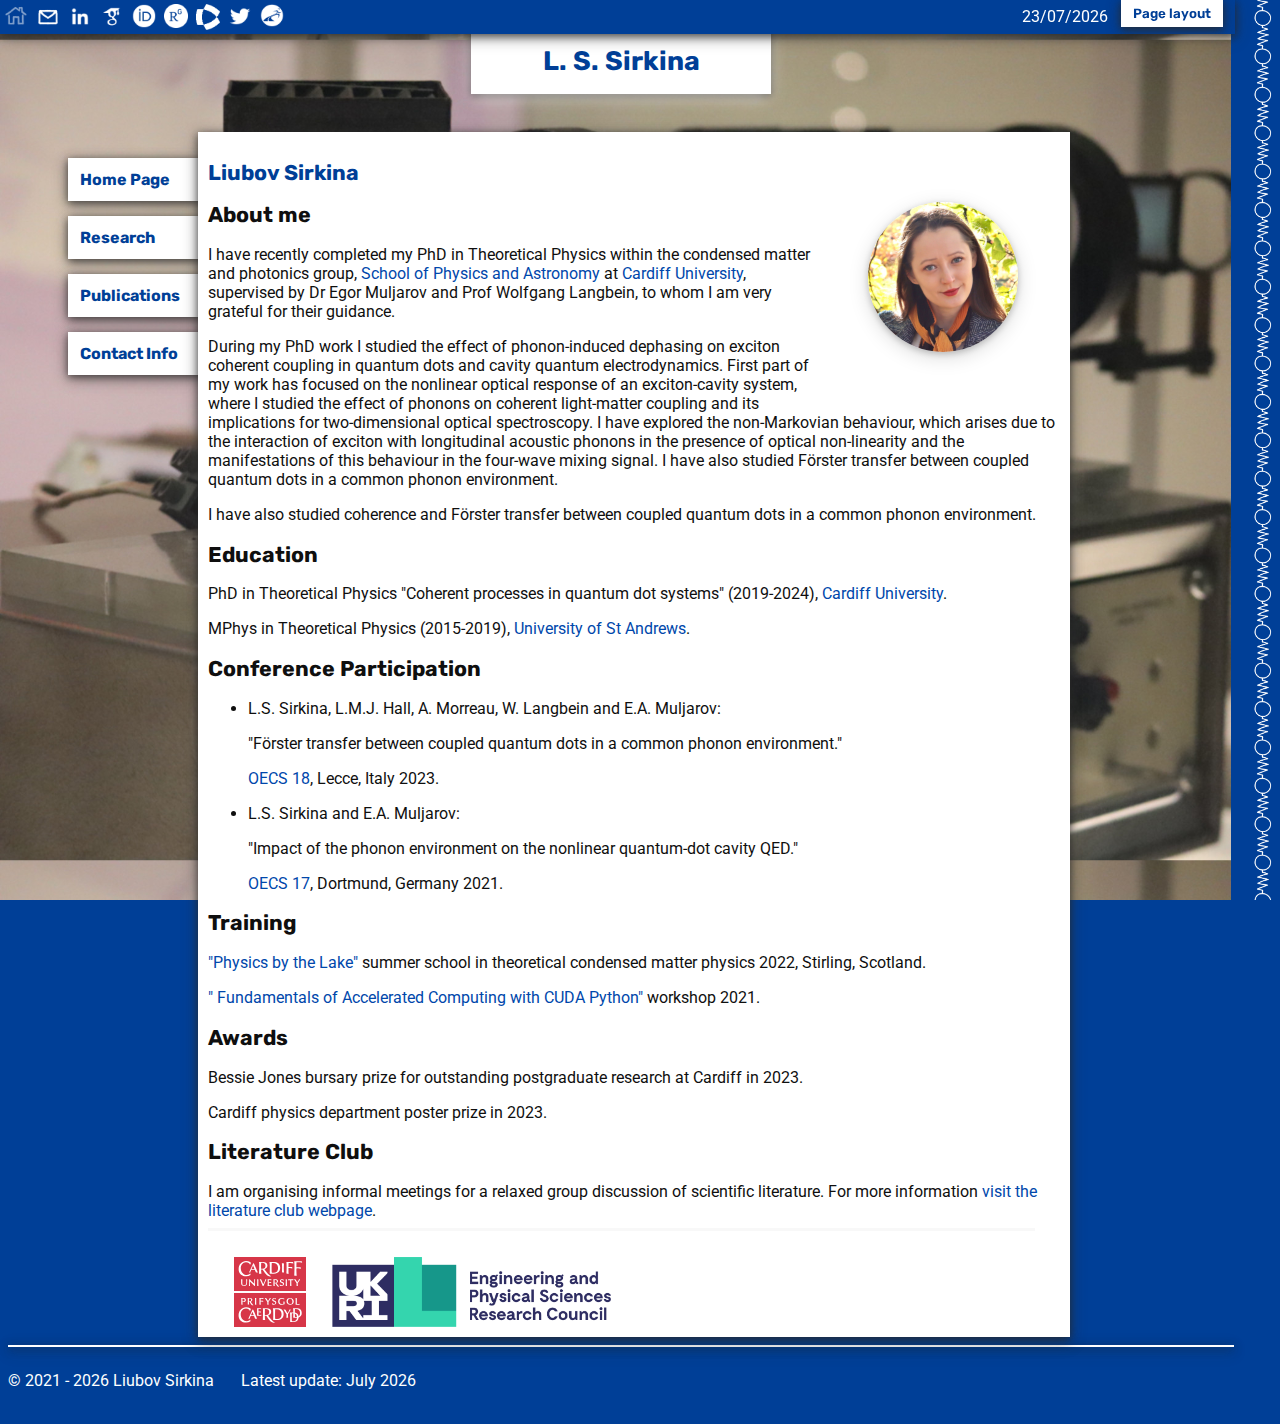
<file: index.html>
<!DOCTYPE html>
<html lang="en">
  <head>
    
    <title>Liubov Sirkina</title>
    <meta charset="UTF-8">
    <meta name="description" content="PhD Student in Theoretical Physics.">
    <meta name="keywords" content="Liubov, Luba, Sirkina">
    <meta name="author" content="Liubov Sirkina">
    <meta name="viewport" content="width=device-width, initial-scale=1.0">

    <link rel="stylesheet" href="https://fonts.googleapis.com/css?family=Roboto">
    <link rel="stylesheet" href="https://fonts.googleapis.com/css?family=Rubik">

    <link rel="stylesheet" href="LS-style.css">

    <link rel="icon" type="image/png" href="images/ic.png">
    
    <link rel="apple-touch-icon" sizes="180x180" href="/apple-touch-icon.png">
    <link rel="icon" type="image/png" sizes="32x32" href="/favicon-32x32.png">
    <link rel="icon" type="image/png" sizes="16x16" href="/favicon-16x16.png">
    <link rel="manifest" href="/site.webmanifest">

  </head>

  <body>

    <div class="icon-bar">
      <a href="https://lssirkina.github.io/" aria-label="home page"> 
          <img src="images/home.png" alt=""  class="icon-pic" title="Back to Homepage"></a> 
      <a id="etwo" href="javascript:location='mailto:'" aria-label="send an email"> 
            <img src="images/mail.png" alt=""  class="icon-pic" title="Send Email"></a>
      <a href="https://linkedin.com/in/luba-sirkina" target="_blank" aria-label="linkedin link">
          <img src="images/in.png" alt=""  class="icon-pic" title="LinkedIn"></a> 

      <a href="https://scholar.google.com/citations?user=qIsFNdMAAAAJ&hl=en&oi=ao" target="_blank"  aria-label="google scholar">
          <img src="images/gsch.png" alt=""  class="icon-pic" title="Google Scholar"></a>
      <a href="https://orcid.org/0009-0002-3215-7179" target="_blank" aria-label="Orcid">
        <img src="images/ID.png" alt=""  class="icon-pic" title="Orcid"></a> 
      <a href="https://www.researchgate.net/profile/Liubov-Sirkina" target="_blank"  aria-label="research gate">
        <img src="images/RG.png" alt=""  class="icon-pic" title="Research Gate"></a> 
      <a href="https://www.webofscience.com/wos/author/record/ITW-1015-2023" target="_blank"  aria-label="web of science">
        <img src="images/WOS.png" alt=""  class="icon-pic" title="Web of Science"></a> 
      <a href="https://twitter.com/LSirkina" target="_blank"  aria-label="twitter">
        <img src="images/twit.png" alt=""  class="icon-pic" title="twitter"></a> 
        
      <a href="https://www.runbritainrankings.com/runners/profile.aspx?athleteid=1177925" target="_blank"  aria-label="runner profile"> 
          <img src="images/RB.png" alt=""  class="icon-pic" title="runner profile"></a> 
      
      <button onclick="switchLayout()" id="bswitch" title="Wide/normal view" aria-label="toggle page layout">Page layout</button>
          <div id="date" style="margin-top: 5pt; margin-left: 10pt; margin-right: 10pt;font-size: 16px;float: right; color:white"> </div>
    </div>

    <hr style="float: left;width:97%;height:2px;border-width:0;color:#FFF8DC;background-color:#0047AB">

    <header>
      <h1>L. S. Sirkina</h1>
    </header>
      
    <div>
      <nav>
        <ul>
          <li id="horizbar"><a class="navb" href="https://lssirkina.github.io/index.html" aria-label="Home Page"><b title="Back to Homepage" >Home Page</b></a></li>
          <li id="horizbar2"><a class="navb" href="research.html" aria-label="Research"><b title="Research">Research</b></a></li>
          <li id="horizbar3"><a class="navb" href="publications.html" aria-label="Publications"><b title="Publications">Publications</b></a></li>
          <li id="horizbar4"><a class="navb" href="contact.html" aria-label="Contact Info"><b title="Contact Information">Contact Info</b></a></li>
        </ul>
      </nav>

      <article role="main" style="height: 120%; overflow: hidden;">
        

        <div>
         <img src="images/IMG_1410-xsm.JPG" alt="profile picture" style="border-radius: 75px; width:150px;float: right;margin: 5%;
         box-shadow: 0 2px 6px 0 rgba(0, 0, 0, 0.2), 0 5px 20px 0 rgba(0, 0, 0, 0.15);">    
        
        <h2 style="color: #003f97;"> Liubov Sirkina
        <!-- 
        <audio controls>
          <source src="images/liubovsirkina.mp3" type="audio/mpeg">
        </audio>
        
        <button onclick="play()" type="button" style="float:inherit; font-size:8pt;"> [click to hear] </button>
        </h2>
        -->
        
        <h2>About me</h2>
        <p>
         I have recently completed my PhD in Theoretical Physics within the condensed matter and photonics group, <a href="https://www.cardiff.ac.uk/physics-astronomy/research/research-groups/condensed-matter-and-photonics" target="_blank" aria-label="link to Cardiff university condensed matter and photonics page">School of Physics and Astronomy</a> 
         at <a href="https://www.cardiff.ac.uk" target="_blank" aria-label="link to Cardiff university website">Cardiff&nbsp;University</a>, supervised by Dr Egor Muljarov and Prof Wolfgang Langbein, to whom I am very grateful for their guidance.
        </p>
        <p>
         During my PhD work I&nbsp;studied the effect of phonon-induced dephasing on exciton coherent coupling in quantum dots and cavity quantum electrodynamics.
         First part of my work has focused on the nonlinear optical response of an exciton-cavity system, where 
         I studied the effect of phonons on coherent light-matter coupling and its implications for two-dimensional optical spectroscopy. 
         I&nbsp;have explored the non-Markovian behaviour, which arises due to the interaction of exciton with longitudinal acoustic phonons in the 
         presence of optical non-linearity and the manifestations of this behaviour in the four-wave mixing signal.
         I have also studied Förster transfer between coupled quantum dots in a common phonon environment.
         
        </p>
        <p>
        I have also studied coherence and Förster transfer between coupled quantum dots in a common phonon environment.
        </p>
        </div>
        <div>
        <h2>Education</h2>
      
      <p>
        PhD in Theoretical Physics "Coherent processes in quantum dot systems" (2019-2024), <a href="https://www.cardiff.ac.uk" target="_blank" aria-label="link to Cardiff University website">Cardiff University</a>.
      </p>
      <p>
        MPhys in Theoretical Physics (2015-2019), <a href="https://www.st-andrews.ac.uk/" target="_blank" aria-label="link to St Andrews website">University of St&nbsp;Andrews</a>.
      </p> 
      </div>
        <div>
        <h2>Conference Participation</h2>

        <ul>
        <li>
        L.S. Sirkina, L.M.J. Hall, A. Morreau, W. Langbein and E.A. Muljarov:
        <p>"Förster transfer between coupled quantum dots in a common phonon environment."</p>
        <!-- 
          <div class="expanding">
              <input id="poster" class="toggle" type="checkbox">
              <label for="poster" class="label-e"> "Förster transfer between coupled quantum dots in a common phonon environment." </label>
              <div class="expanding-text" >
                  <img src="images/poster5.JPG" alt="poster" style="width:75%; box-shadow: 0 2px 6px 0 rgba(0, 0, 0, 0.2), 0 5px 20px 0 rgba(0, 0, 0, 0.15);">
              </div>
          </div>
        -->  
          <p><a href="https://oecs18.nanotec.cnr.it/" target="_blank">OECS 18</a>, Lecce, Italy 2023.
        </p>
        
        </li>
        <li>
        L.S. Sirkina and E.A. Muljarov:
            <p> "Impact of the phonon environment on the nonlinear quantum-dot cavity QED." </p>
          <p><a href="https://www.oecs17.tu-dortmund.de/cms/en/home/" target="_blank">OECS 17</a>, Dortmund, Germany 2021.
        </p>
        </li>
        </ul>

        </div>
        <div>
          <h2>Training</h2>
          <p><a href="https://physicsbythelake.org/" target="_blank">"Physics by the Lake"</a> summer school in theoretical condensed matter physics 2022, Stirling, Scotland.</p>
          <p><a href="https://courses.nvidia.com/certificates/4d534231876c4b2b95458290943db0d3/" target="_blank">"
            Fundamentals of Accelerated Computing with CUDA Python"</a> workshop 2021.</p>
        </div>

         <div>
          <h2>Awards</h2>
          <p>Bessie Jones bursary prize for outstanding postgraduate research at Cardiff in 2023.</p>
          <p>Cardiff physics department poster prize in 2023. </p>
        </div>
        <!--

        -->
        <div>
          <h2>Literature Club</h2>
          I am organising informal meetings for a relaxed group discussion of scientific literature. For more information <a href="literature-club.html">visit the literature club webpage</a>.
        </div>
        
        <hr>
         <div style="padding-top: 37px;">
          <a href="https://www.cardiff.ac.uk" target="_blank" aria-label="link to Cardiff university website">
          <img src="images/cardiff_logo.svg" alt="Cardiff University" style="height:70px; width:auto; float: left;margin-left: 3%;"> </a>           
          <a href="https://www.ukri.org/councils/epsrc/" target="_blank">
          <img src="images/EPSRC+logo.png" alt="EPSRC" style="height:70px; width:auto; float: left;margin-left: 3%;"></a>
          </div>

        <!-- 
        <div style="position:fixed">
          <audio controls id="nameaudio">
            <source src="images/liubovsirkina.mp3" type="audio/mpeg">
          </audio>
        </div>
      -->

      </article> 

      <nav> 
      </nav>   
         
    </div>

    <hr style="float: left;width:97%;height:2px;border-width:0;color:#FFF8DC;background-color:white; 
    box-shadow: 0 4px 15px 0 rgba(53, 53, 53, 0.466), 0 2px 8px 0 rgba(31, 31, 31, 0.733);">



    <footer>

      <p style="font-size: 16px;float: left;color:white" id="copyright"> </p>

      <button onclick="toTop()" id="back-top" title="Back to top" aria-label="back to the top">Back to Top</button>

      <p id="insert" style="margin-left: 20pt; margin-right: 5pt;font-size: 16px;float: left;color:white"> </p>

      <p id="sval" style="font-size: 16px;color:white"></p>
      <hr style="float: left;height:10px;border-width:0; background-color: #003f9700; opacity: 100%; margin-bottom: 0pt;">

    </footer>

    <script src="LS-script.js"></script>
    <script>
      var Name= document.getElementById("nameaudio");
      function play() {
      Name.play();
      }
    </script>
    
  </body>


</html>
</file>
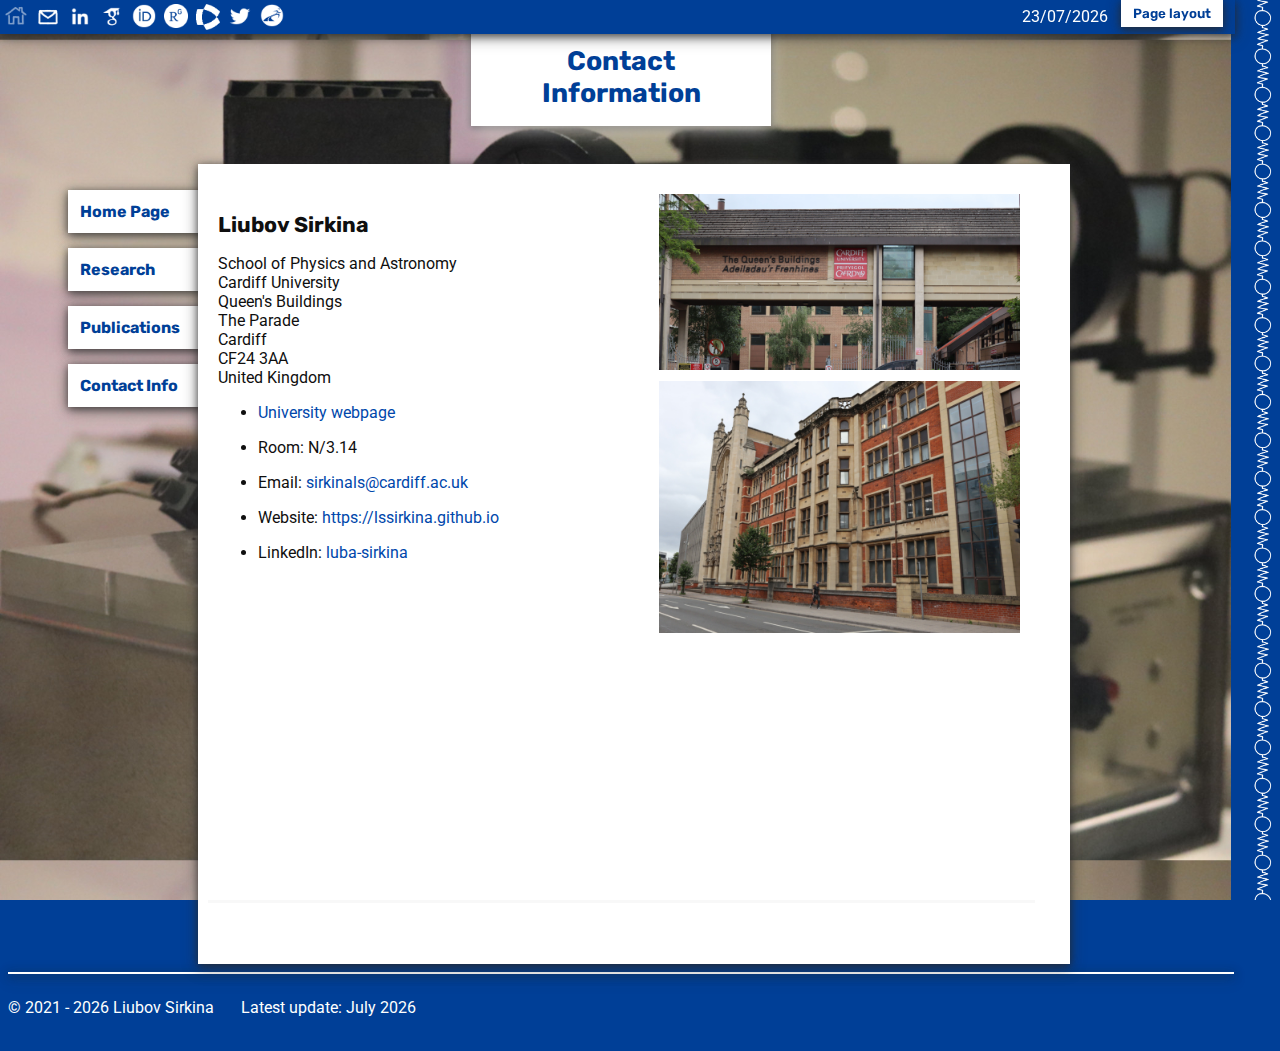
<file: contact.html>
<!DOCTYPE html>
<html lang="en">
  <head>
    
    <title>Contact Information</title>
    <meta charset="UTF-8">
    <meta name="description" content="PhD Student in Theoretical Physics.">
    <meta name="keywords" content="Liubov, Luba, Sirkina, Theory, Theoretical, Physics, 
      FWM, nonlinear response, quantum dot, QD, microcavity, QED, phonon">
    <meta name="author" content="Liubov Sirkina">
    <meta name="viewport" content="width=device-width, initial-scale=1.0">


    <link rel="stylesheet" href="https://fonts.googleapis.com/css?family=Roboto">
    <link rel="stylesheet" href="https://fonts.googleapis.com/css?family=Rubik">

    <link rel="stylesheet" href="LS-style.css">

    <link rel="icon" type="image/png" href="images/ic.png">
    
    <link rel="apple-touch-icon" sizes="180x180" href="/apple-touch-icon.png">
    <link rel="icon" type="image/png" sizes="32x32" href="/favicon-32x32.png">
    <link rel="icon" type="image/png" sizes="16x16" href="/favicon-16x16.png">
    <link rel="manifest" href="/site.webmanifest">

  </head>
  
  
  <body>

    <div class="icon-bar">
      <a href="https://lssirkina.github.io/" aria-label="home page"> 
          <img src="images/home.png" alt=""  class="icon-pic" title="Back to Homepage"></a> 
      <a id="etwo" href="javascript:location='mailto:'" aria-label="send an email"> 
            <img src="images/mail.png" alt=""  class="icon-pic" title="Send Email"></a>
      <a href="https://linkedin.com/in/luba-sirkina" target="_blank" aria-label="linkedin link">
          <img src="images/in.png" alt=""  class="icon-pic" title="LinkedIn"></a> 

      <a href="https://scholar.google.com/citations?user=qIsFNdMAAAAJ&hl=en&oi=ao" target="_blank"  aria-label="google scholar">
          <img src="images/gsch.png" alt=""  class="icon-pic" title="Google Scholar"></a>
      <a href="https://orcid.org/0009-0002-3215-7179" target="_blank" aria-label="Orcid">
        <img src="images/ID.png" alt=""  class="icon-pic" title="Orcid"></a> 
      <a href="https://www.researchgate.net/profile/Liubov-Sirkina" target="_blank"  aria-label="research gate">
        <img src="images/RG.png" alt=""  class="icon-pic" title="Research Gate"></a> 
      <a href="https://www.webofscience.com/wos/author/record/ITW-1015-2023" target="_blank"  aria-label="web of science">
        <img src="images/WOS.png" alt=""  class="icon-pic" title="Web of Science"></a> 
      <a href="https://twitter.com/LSirkina" target="_blank"  aria-label="twitter">
        <img src="images/twit.png" alt=""  class="icon-pic" title="twitter"></a> 
        
      <a href="https://www.runbritainrankings.com/runners/profile.aspx?athleteid=1177925" target="_blank"  aria-label="runner profile"> 
          <img src="images/RB.png" alt=""  class="icon-pic" title="runner profile"></a> 
      
      <button onclick="switchLayout()" id="bswitch" title="Wide/normal view" aria-label="toggle page layout">Page layout</button>
          <div id="date" style="margin-top: 5pt; margin-left: 10pt; margin-right: 10pt;font-size: 16px;float: right; color:white"> </div>
    </div>

    <hr style="float: left;width:97%;height:2px;border-width:0;color:#FFF8DC;background-color:#0047AB">

    <header>
      <h1>Contact Information</h1> 
    </header>
      
    <div>
      <nav>
        <ul>
          <li id="horizbar"><a class="navb" href="https://lssirkina.github.io/index.html" aria-label="Home Page"><b title="Back to Homepage" >Home Page</b></a></li>
          <li id="horizbar2"><a class="navb" href="research.html" aria-label="Research"><b title="Research">Research</b></a></li>
          <li id="horizbar3"><a class="navb" href="publications.html" aria-label="Publications"><b title="Publications">Publications</b></a></li>
          <li id="horizbar4"><a class="navb" href="contact.html" aria-label="Contact Info"><b title="Contact Information">Contact Info</b></a></li>
        </ul>
      </nav>

      <article role="main">
    
        <div class="grid" style="grid-template-columns: 50% auto;">

          <div class="grid-text" style="overflow: visible; z-index: 99;"> 

            <h2>Liubov Sirkina</h2>
            School of Physics and Astronomy<br>
            Cardiff University<br>
            Queen's Buildings<br>
            The Parade<br>
            Cardiff <br>
            CF24 3AA<br>
            United Kingdom<br>
            <ul>
              <li ><p> <a href="https://profiles.cardiff.ac.uk/research-staff/sirkinals" > University webpage </a></p>  </li>
              <li ><p>Room: N/3.14</p></li>
              <li ><p>Email: <a id="ethree"> <span id="emailastext"> </span> </a> </p> <a href="javascript:location='mailto:'"><script>document.write('')</script></a></li>
              <li ><p>Website: <a href="https://lssirkina.github.io">https://lssirkina.github.io </a></p>  </li>
              <li ><p>LinkedIn: <a href="https://linkedin.com/in/luba-sirkina"> luba-sirkina</a></p>   </li>
              

            </ul>

            <iframe src="https://www.google.com/maps/embed?pb=!1m18!1m12!1m3!1d5114.899386842199!2d-3.1745981805909507!3d51.4830451800802!2m3!1f0!2f0!3f0!3m2!1i1024!2i768!4f13.1!3m3!1m2!1s0x486e1cb8750f64ef%3A0x7ed736d1a8b44c40!2sCardiff%20School%20of%20Physics%20and%20Astronomy!5e0!3m2!1sen!2suk!4v1688555843905!5m2!1sen!2suk" width="400" height="300" style="border:0;" allowfullscreen="" loading="lazy" referrerpolicy="no-referrer-when-downgrade"></iframe>            
          
          </div>

          <div class="grid-img"> <img src="images/IMG_3554.JPG" alt="" style="width:90%;border: 0px solid  #f8f8f8;">
            <p></p>
           <img src="images/IMG_3551.JPG" alt="" style="width:90%;border: 0px solid  #f8f8f8;">
          </div>

          </div>  
          <hr><br>

      </article>    

      <nav> </nav>   
         
    </div>


    <hr style="float: left;width:97%;height:2px;border-width:0;color:#FFF8DC;background-color:white; 
    box-shadow: 0 4px 15px 0 rgba(53, 53, 53, 0.466), 0 2px 8px 0 rgba(31, 31, 31, 0.733);">



    <footer>

      <p style="font-size: 16px;float: left;color:white" id="copyright"> </p>

      <button onclick="toTop()" id="back-top" title="Back to top" aria-label="back to the top">Back to Top</button>

      <p id="insert" style="margin-left: 20pt; margin-right: 5pt;font-size: 16px;float: left;color:white"> </p>

      <p id="sval" style="font-size: 16px;color:white"></p>
      <hr style="float: left;height:10px;border-width:0; background-color: #003f9700; opacity: 100%; margin-bottom: 0pt;">

    </footer>

    <script src="LS-script.js"></script>

  </body>


</html>
</file>
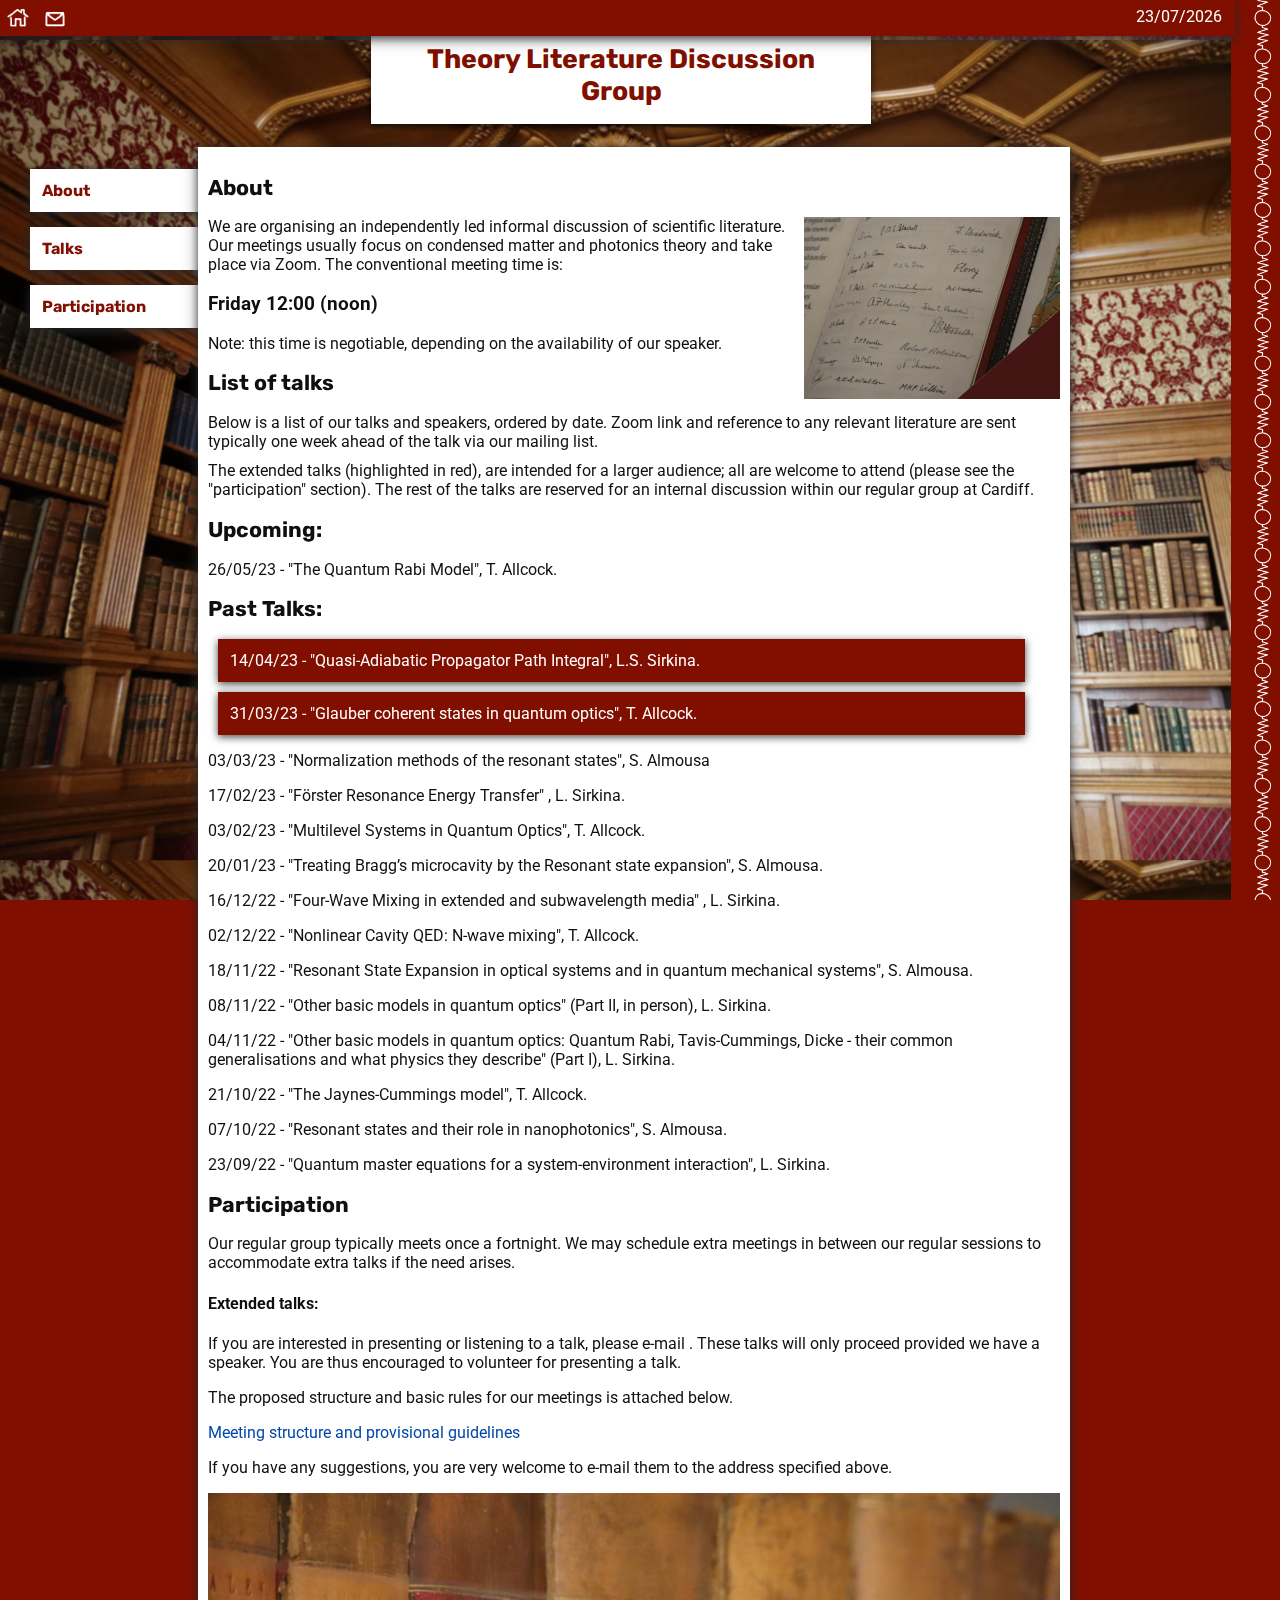
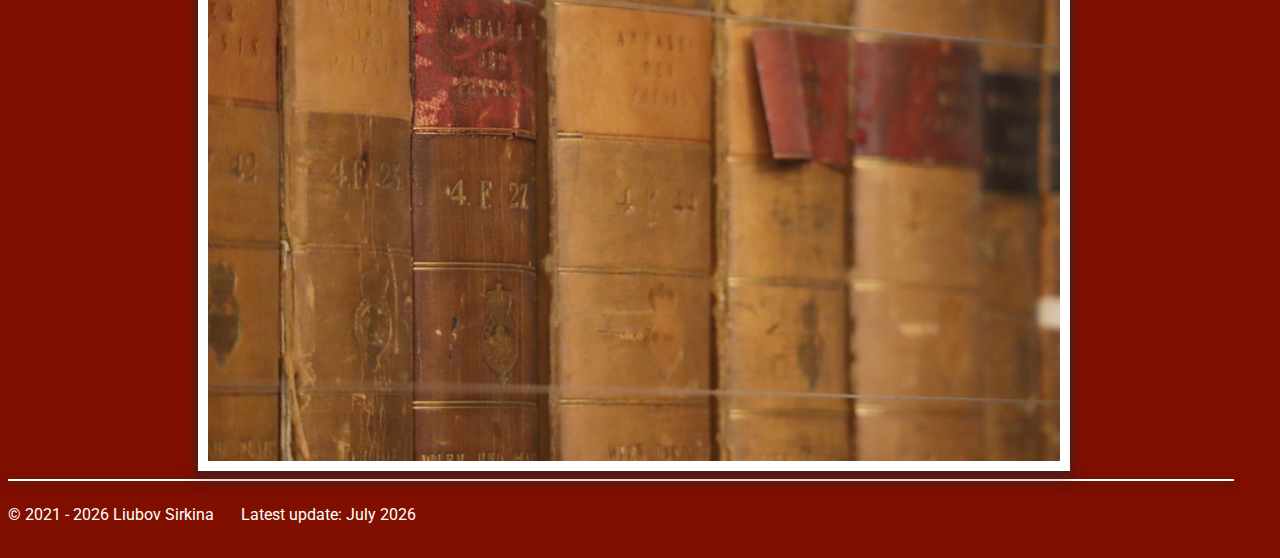
<file: literature-club.html>
<!DOCTYPE html>
<html lang="en">
  <head>
    
    <title>Theory Literature Club</title>
    <meta charset="UTF-8">
    <meta name="description" content="Condensed matter and Photonics Theory literature discussion group"/>
    <meta name="keywords" content="Theory, Theoretical, Physics, condensed matter, photonics">
    <meta name="author" content="Liubov Sirkina">
    <meta name="viewport" content="width=device-width, initial-scale=1.0">


    <link rel="stylesheet" href="https://fonts.googleapis.com/css?family=Roboto">
    <link rel="stylesheet" href="https://fonts.googleapis.com/css?family=Rubik">

    <link rel="stylesheet" href="LS-style-lit.css">

    <link rel="icon" type="image/png" href="images/ic.png">
    
    <link rel="apple-touch-icon" sizes="180x180" href="/apple-touch-icon.png">
    <link rel="icon" type="image/png" sizes="32x32" href="/favicon-32x32.png">
    <link rel="icon" type="image/png" sizes="16x16" href="/favicon-16x16.png">
    <link rel="manifest" href="/site.webmanifest">

  </head>

  
  <body>
    
    <div class="icon-bar" aria-label="links bar">
      <a href="https://lssirkina.github.io/" class="button" role="img" aria-label="home page"> 
          <img src="images/home.png" alt=""  class="icon-pic" title="Back to Homepage"></a> 
      <a id="etwo" class="button" role="img" aria-label="send an email"> 
            <img src="images/mail.png" alt=""  class="icon-pic" title="Send Email"></a>
      <!--
      <a href="https://linkedin.com/in/luba-sirkina" class="button" role="img" aria-label="linkedin link">
          <img src="images/in.png" alt=""  class="icon-pic" title="LinkedIn"></a> 
      -->
      <div id="date" style="margin-top: 5pt; margin-left: 10pt; margin-right: 10pt;font-size: 16px;float: right; color:white"> </div>
    </div>

    <hr style="float: left;width:97%;height:2px;border-width:0;color:#FFF8DC;background-color:#0047AB">

    <header role='banner'>
      <h1>Theory Literature Discussion Group</h1> 
    </header>
      
    <section>
      <nav role="navigation">
        <ul>
          <li id="horizbar"><a class="navb" href="#about"><b title="about" aria-label="about the club">About</b></a></li>
          <li id="horizbar"><a class="navb" href="#talks"><b title="list of past talks" aria-label="list of past talks">Talks</b></a></li>
          <li id="horizbar"><a class="navb" href="#participation"><b title="participation" aria-label="participation">Participation</b></a></li>
        </ul>

      </nav>

      <article role="main">
            <h2 class="label-s"  id="about"> About </h2>
            <div style="padding-bottom: 10px;">
              <img src="images/Nobel.JPG" style=" width: 30%; float:right; margin-left: 10px; margin-bottom: 10px;"> 
              <p>
                We are organising an independently led informal discussion of scientific literature.
                Our meetings usually focus on condensed matter and photonics theory and take place via Zoom.
                The conventional meeting time is: <h3>Friday 12:00 (noon)</h3> Note: this time is negotiable, depending on the availability of our speaker.  
              </p>

              <h2 class="label-s"  id="talks"> List of talks </h2>
              Below is a list of our talks and speakers, ordered by date. 
              Zoom link and reference to any relevant literature are sent typically one week ahead of the talk via our mailing list.
            </div>   
            
            The extended talks (highlighted in red), are intended for a larger audience; all are welcome to attend 
            (please see the "participation" section). 
            The rest of the talks are reserved for an internal discussion within our regular group at Cardiff.

            <h2>Upcoming:</h2>


            <p>  26/05/23 - "The Quantum Rabi Model", T. Allcock. </p>


            <h2>Past Talks: </h2> 

            <div class="expanding"> 
              <input id="talk2" class="toggle" type="checkbox"> 
              <label for="talk2" class="talktitle"> 14/04/23 - "Quasi-Adiabatic Propagator Path Integral", L.S. Sirkina. </label>
              <div class="expanding-text">
                <p>Speaker: Liubov Sirkina (Cardiff University)</p>
                <p>Time: 11:00 am</p>
                This talk will focus on a method for calculating the dynamics of open quantum systems, developed by Makri and Makarov in the 1990s.
                <p><a href="  https://doi.org/10.1063/1.469508" target="blanck"> DOI: 10.1063/1.469508</a></p>
                <p><a href=" https://doi.org/10.1063/1.469509" target="blanck"> DOI: 10.1063/1.469509</a></p>
                Please indicate your availability if you are interested
                <a href="https://docs.google.com/forms/d/e/1FAIpQLSc2chdS-U0vGygZiRxXXk01oot8t2AUsl5P3ROFaUFMpws0gw/viewform?usp=sf_link" target="blanck">here.</a>
              </div>
            </div>

            <div class="expanding"> 
              <input id="talk1" class="toggle" type="checkbox"> 
              <label for="talk1" class="talktitle"> 31/03/23 - "Glauber coherent states in quantum optics", T. Allcock. </label>
              <div class="expanding-text">
                <p>Speaker: Dr. Thomas Allcock (Cardiff University)</p>
                <p>Time: 12:00 (noon)</p>
                This talk is going to address the original paper on coherent states by R. J. Glauber. This paper is a classic with over 6000 citations to date. 
                <p><a href="https://doi.org/10.1103/PhysRev.131.2766" target="blanck"> DOI: 10.1103/PhysRev.131.2766</a></p>
              </div>
            </div>
            <p> 03/03/23 - "Normalization methods of the resonant states", S. Almousa </p>   
            <p> 17/02/23 - "Förster Resonance Energy Transfer" , L. Sirkina.</p>
            <p> 03/02/23 - "Multilevel Systems in Quantum Optics", T. Allcock. </p>
            <p> 20/01/23 - "Treating Bragg’s microcavity by the Resonant state expansion", S. Almousa.</p>           
            <p> 16/12/22 - "Four-Wave Mixing in extended and subwavelength media" , L. Sirkina. </p>
            <p> 02/12/22 - "Nonlinear Cavity QED: N-wave mixing", T. Allcock. </p>
            <p> 18/11/22 - "Resonant State Expansion in optical systems and in quantum mechanical systems", S. Almousa.</p>
            <p> 08/11/22 - "Other basic models in quantum optics" (Part II, in person), L. Sirkina. </p>
            <p> 04/11/22 - "Other basic models in quantum optics: Quantum Rabi, Tavis-Cummings, Dicke - their common generalisations and what physics they describe" (Part I), L. Sirkina. </p>
            <p> 21/10/22 - "The Jaynes-Cummings model", T. Allcock. </p>
            <p> 07/10/22 - "Resonant states and their role in nanophotonics", S. Almousa.</p>
            <p> 23/09/22 - "Quantum master equations for a system-environment interaction", L. Sirkina. </p>

            <h2 class="label-s"  id="participation"> Participation </h2>
             <p>
                Our regular group typically meets once a fortnight. 
                We may schedule extra meetings in between our regular sessions to accommodate extra talks if the need arises. 
                <h4>Extended talks:</h4>
                If you are interested in presenting or listening to a talk, please e-mail <a id="ethree"> <span id="eone"> </span> </a>.
                These talks will only proceed provided we have a speaker.
                You are thus encouraged to volunteer for presenting a talk.  
            </p>           
            
            <p> The proposed structure and basic rules for our meetings is attached below. </p>
                <a href="literature-discussion.pdf"> Meeting structure and provisional guidelines</a>
            <p>
                If you have any suggestions, you are very welcome to e-mail them to the address specified above.
                <a href="javascript:location='mailto:'"><script>document.write('')</script></a>
            </p>

            <img src="images/IMG_5502.JPG" style=" width: 100%;"> 
            
 

     
      </article>   

        
         
    </section>


    <hr style="float: left;width:97%;height:2px;border-width:0;color:#FFF8DC;background-color:white; 
    box-shadow: 0 4px 15px 0 rgba(53, 53, 53, 0.466), 0 2px 8px 0 rgba(31, 31, 31, 0.733);">



    <footer role='contentinfo'>

      <p style="font-size: 16px;float: left;color:white"id="copyright"> </p>

      <button onclick="toTop()" id="back-top" title="Back to top" aria-label="back to the top">Back to Top</button>

      <p id="insert" style="margin-left: 20pt; margin-right: 5pt;font-size: 16px;float: left;color:white"> </p>

      <p id="sval" style="font-size: 16px;color:white"></p>
      <hr style="float: left;height:10px;border-width:0; background-color: #003f9700; opacity: 100%; margin-bottom: 0pt;">

    </footer>

    <script src="LS-script.js"></script>

  </body>


</html>
</file>
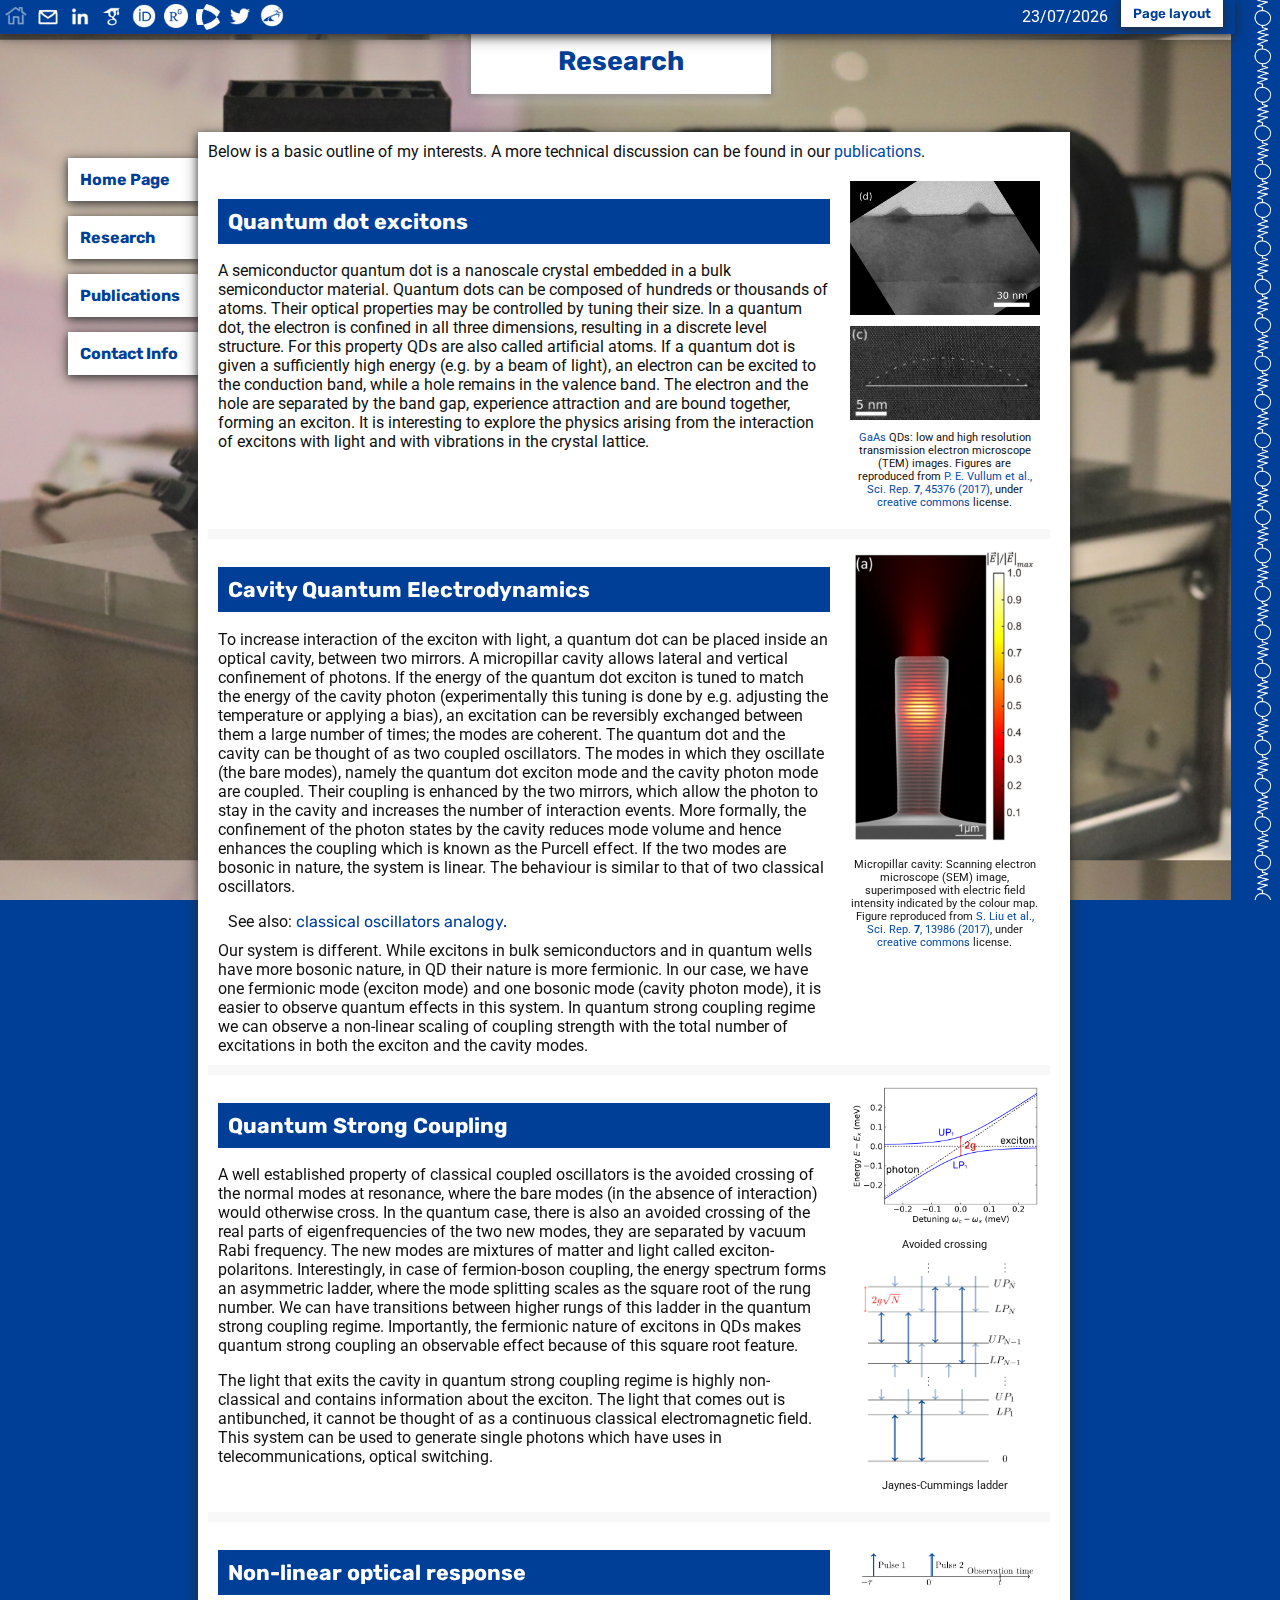
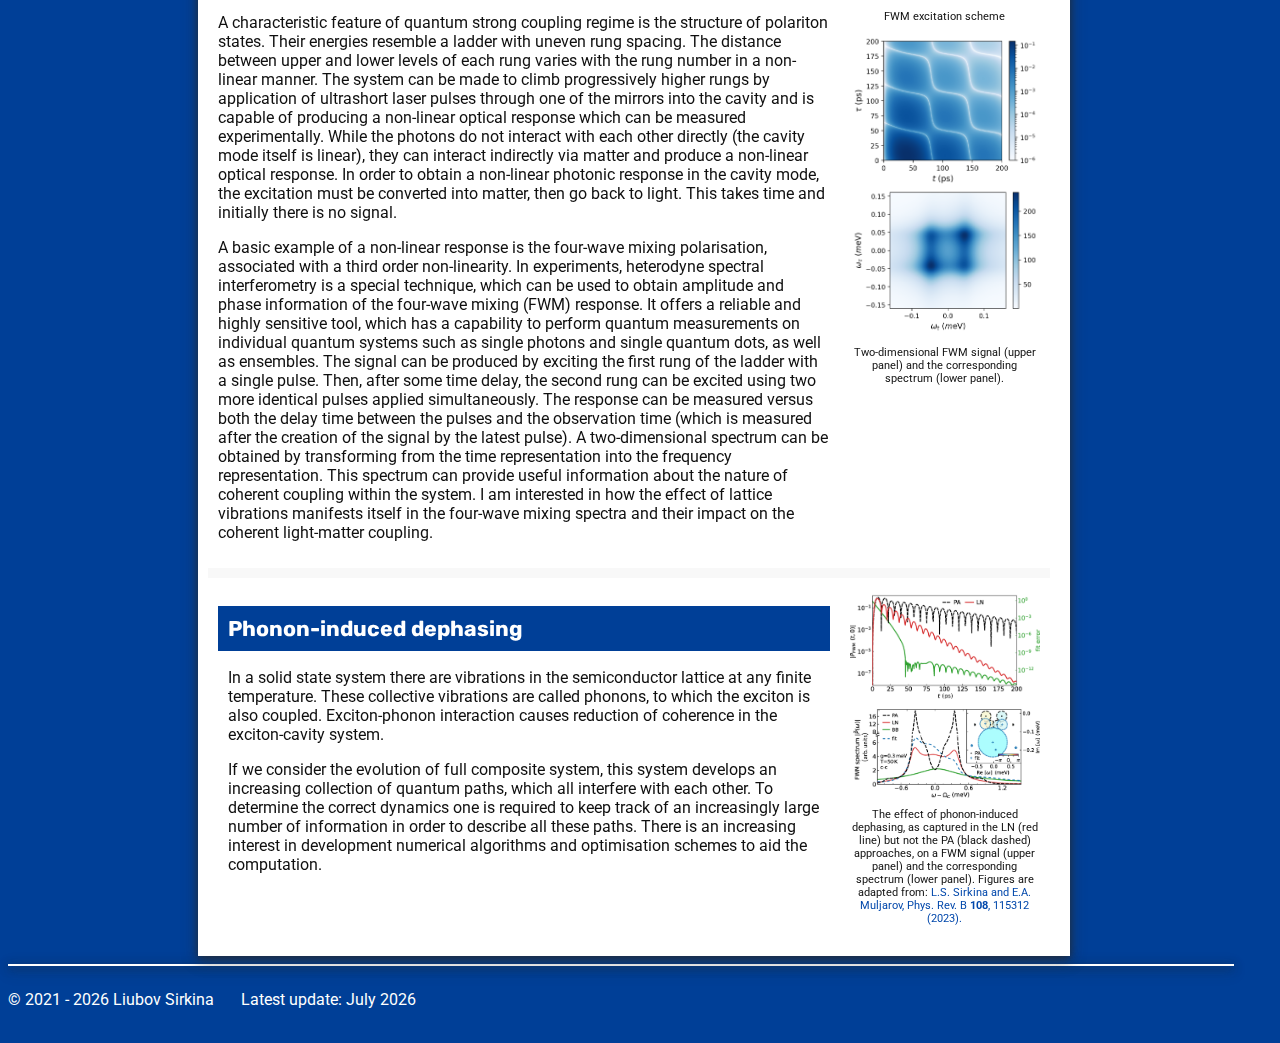
<file: research.html>
<!DOCTYPE html>
<html lang="en">
  <head>
    
    <title>Research</title>
    <meta charset="UTF-8">
    <meta name="description" content="Semiconductor quantum dot embedded in a microcavity:
    Phonon-induced dephasing and nonlinear optical response">
    <meta name="keywords" content="Liubov, Luba, Sirkina, Theory, Theoretical, Physics, 
      FWM, nonlinear response, quantum dot, QD, microcavity, QED, phonon">
    <meta name="author" content="Liubov Sirkina">
    <meta name="viewport" content="width=device-width, initial-scale=1.0">



    <link rel="stylesheet" href="https://fonts.googleapis.com/css?family=Roboto">
    <link rel="stylesheet" href="https://fonts.googleapis.com/css?family=Rubik">

    <link rel="stylesheet" href="LS-style.css">

    <link rel="icon" type="image/png" href="images/ic.png">
    
    <link rel="apple-touch-icon" sizes="180x180" href="/apple-touch-icon.png">
    <link rel="icon" type="image/png" sizes="32x32" href="/favicon-32x32.png">
    <link rel="icon" type="image/png" sizes="16x16" href="/favicon-16x16.png">
    <link rel="manifest" href="/site.webmanifest">

  </head>

  
  <body>

    <div class="icon-bar">
      <a href="https://lssirkina.github.io/" aria-label="home page"> 
          <img src="images/home.png" alt=""  class="icon-pic" title="Back to Homepage"></a> 
      <a id="etwo" href="javascript:location='mailto:'" aria-label="send an email"> 
            <img src="images/mail.png" alt=""  class="icon-pic" title="Send Email"></a>
      <a href="https://linkedin.com/in/luba-sirkina" target="_blank" aria-label="linkedin link">
          <img src="images/in.png" alt=""  class="icon-pic" title="LinkedIn"></a> 

      <a href="https://scholar.google.com/citations?user=qIsFNdMAAAAJ&hl=en&oi=ao" target="_blank"  aria-label="google scholar">
          <img src="images/gsch.png" alt=""  class="icon-pic" title="Google Scholar"></a>
      <a href="https://orcid.org/0009-0002-3215-7179" target="_blank" aria-label="Orcid">
        <img src="images/ID.png" alt=""  class="icon-pic" title="Orcid"></a> 
      <a href="https://www.researchgate.net/profile/Liubov-Sirkina" target="_blank"  aria-label="research gate">
        <img src="images/RG.png" alt=""  class="icon-pic" title="Research Gate"></a> 
      <a href="https://www.webofscience.com/wos/author/record/ITW-1015-2023" target="_blank"  aria-label="web of science">
        <img src="images/WOS.png" alt=""  class="icon-pic" title="Web of Science"></a> 
      <a href="https://twitter.com/LSirkina" target="_blank"  aria-label="twitter">
        <img src="images/twit.png" alt=""  class="icon-pic" title="twitter"></a> 
        
      <a href="https://www.runbritainrankings.com/runners/profile.aspx?athleteid=1177925" target="_blank"  aria-label="runner profile"> 
          <img src="images/RB.png" alt=""  class="icon-pic" title="runner profile"></a> 
      
      <button onclick="switchLayout()" id="bswitch" title="Wide/normal view" aria-label="toggle page layout">Page layout</button>
          <div id="date" style="margin-top: 5pt; margin-left: 10pt; margin-right: 10pt;font-size: 16px;float: right; color:white"> </div>
    </div>

    <hr style="float: left;width:97%;height:2px;border-width:0;color:#FFF8DC;background-color:#0047AB">

    <header>
      <h1>Research</h1> 
    </header>
      
    <div>
      <nav>
        <ul>
          <li id="horizbar"><a class="navb" href="https://lssirkina.github.io/index.html" aria-label="Home Page"><b title="Back to Homepage" >Home Page</b></a></li>
          <li id="horizbar2"><a class="navb" href="research.html" aria-label="Research"><b title="Research">Research</b></a></li>
          <li id="horizbar3"><a class="navb" href="publications.html" aria-label="Publications"><b title="Publications">Publications</b></a></li>
          <li id="horizbar4"><a class="navb" href="contact.html" aria-label="Contact Info"><b title="Contact Information">Contact Info</b></a></li>
        </ul>
      </nav>

      <article role="main">
        Below is a basic outline of my interests. A more technical discussion can be found in our <a href="publications.html">publications</a>.

        <div class="grid">

          <div class="grid-text"> 
            <h2 class="label-s"> Quantum dot excitons</h2>
            <p>
              A semiconductor quantum dot is a nanoscale crystal embedded in a bulk semiconductor material. Quantum dots can be composed of hundreds or thousands of atoms. 
              Their optical properties may be controlled by tuning their size. In a quantum dot, the electron is confined in all three dimensions, resulting in 
              a discrete level structure. For this property QDs are also called artificial atoms. If a quantum dot is given a sufficiently high energy 
              (e.g. by a beam of light), an electron can be excited to the conduction band, while a hole remains in the valence band. The electron and the hole are separated 
              by the band gap, experience attraction and are bound together, forming an exciton. It is interesting to explore 
              the physics arising from the interaction of excitons with light and with vibrations in the crystal lattice.  
            </p>
          </div>
          <div class="grid-img">  
            <img src="images/QD-LR-TEM.JPG" alt="" style="width: 100%;"> 
            <p></p>
            <img src="images/QD-HR-TEM.JPG" alt="" style="width: 100%;"> 
            <p><a href="https://materialsproject.org/materials/mp-2534" target="_blank">GaAs</a> QDs: low and high resolution transmission electron microscope (TEM) images. Figures are reproduced from 
              <a href="https://doi.org/10.1038/srep45376" target="_blank"> P. E. Vullum et al., Sci. Rep. <b>7</b>, 45376 (2017)</a>,
              under <a href="http://creativecommons.org/licenses/by/4.0/" target="_blank"> creative commons</a> license.
            </p>
          </div>
          
		
          <div class="grid-text"> 
            <h2 class="label-s">Cavity Quantum Electrodynamics </h2>
            <p>
              To increase interaction of the exciton with light, a quantum dot can be placed inside an optical cavity, between two mirrors. A micropillar cavity allows 
              lateral and vertical confinement of photons. If the energy of the quantum dot exciton is tuned to match the energy of the cavity photon
              (experimentally this tuning is done by e.g. adjusting the temperature or applying a bias), an excitation can be reversibly exchanged between them a large number of times; the modes are coherent.
              The quantum dot and the cavity can be thought of as two coupled oscillators. The modes in which they oscillate (the bare modes), namely the quantum dot exciton mode and the cavity photon mode are coupled. Their coupling is enhanced by the two mirrors, which allow the photon to stay in the cavity and increases the number of interaction events. More formally, the confinement of the photon states by the cavity reduces mode volume and hence enhances the coupling which is known as the Purcell effect.
              If the two modes are bosonic in nature, the system is linear. The behaviour is similar to that of two classical oscillators.
            </p>              
              <div class="expanding"> 
              <input id="exp-box1" class="toggle" type="checkbox"> 
              See also:
              <label for="exp-box1" class="label-e"> classical oscillators analogy.</label>
              <div class="expanding-text">
              <p>
                  We consider two classical oscillators (e.g. masses on a spring), each moves with a constant frequency. There are two basic modes of vibration, that of each 
                  independent oscillator. In a similar way, our system has two basic bosonic modes. 
                  If the masses are connected (coupled) by a spring, they can exchange energy. The motion in this composite system is more complex, but can always be 
                  described as some combination of the two basic modes. Similarly, the energy can be between two bosonic modes.
                </p>
                <p>
                  In a coupled mass-spring system we can no longer see the basic modes directly, instead we can see some combination of them. We can therefore describe the
                  motion in terms of the new modes. We can identify two modes of the coupled system (normal modes): the masses can either move in phase (in the same direction),
                  or in antiphase (in the opposite directions). Again, we can describe the whole motion in terms of these two modes but in a much simpler way. The modes of our coupled system (at zero detuning) 
                  are the symmetric (in phase) and the antisymmetric (in antiphase) superpositions of the basic modes.
                  Just like we have two bosonic particles which are associated with the basic modes, we have new quasi-particles which
                  are associated with the new modes of the coupled system.
                </p>
                <p>
                  If the energies of two modes are considered versus their difference (detuning), the system will show an avoided crossing.
                  That is, when the detuning is varied from a negative to a positive value, for two uncoupled modes, we see two straight lines which cross on resonance (have same energy at zero detuning).
                  If the modes are coupled, we see similar behaviour away from resonance, however, now at resonance the modes do not cross but instead swap character 
                  (we can start with the one mode but end up with the other mode, while following the same curve).
                  This avoided crossing behaviour is a characteristic of two coupled oscillators.
                  In the classical case, it can be observed by varying a single parameter (spring constant or mass of one oscillator, 
                  or spring constant of spring connecting them) and plotting mode energies versus that parameter.
                </p>
                <p>                 
                  The above analogy of our system with classical oscilators can be useful to describe some aspects of the behaviour but
                  it breaks down when we need to consider an intrinsic quantum nature of our modes to describe some interesting real world effects.
              </div>
              </div>
         Our system is different. While excitons in bulk semiconductors and in quantum wells have more bosonic nature, in QD their nature is more fermionic.
          In our case, we have one fermionic mode (exciton mode) and one bosonic mode (cavity photon mode), it is easier to observe quantum effects in this system.
         In quantum strong coupling regime we can observe a non-linear scaling of coupling strength with the total number of excitations in both the exciton and the cavity modes.
                  
          </div>
          <div class="grid-img"> 
            <img src="images/micropillar-SEM.JPG" alt="" style="width: 100%;">
            <p>Micropillar cavity: Scanning electron microscope (SEM) image, superimposed with electric field intensity indicated by the colour map. Figure reproduced from 
              <a href="https://doi.org/10.1038/s41598-017-13433-w" target="_blank"> S. Liu et al., Sci. Rep. <b>7</b>, 13986 (2017)</a>,
              under <a href="http://creativecommons.org/licenses/by/4.0/" target="_blank"> creative commons</a> license.
            </p>
          </div>


          <div class="grid-text"> 
            <h2 class="label-s">Quantum Strong Coupling </h2>
          <p>
               A well established property of classical coupled oscillators is the avoided crossing of the normal modes at resonance, where the 
               bare modes (in the absence of interaction) would otherwise cross. In the quantum case, there is 
               also an avoided crossing of the real parts of eigenfrequencies of the two new modes, they are separated by vacuum Rabi frequency. 
               The new modes are mixtures of matter and light called exciton-polaritons. Interestingly, in case of fermion-boson coupling, the energy spectrum forms an asymmetric ladder, where the mode splitting scales as the square root of the rung number. We can have transitions between higher rungs of this ladder in the quantum strong coupling regime. Importantly, the fermionic nature of excitons in QDs makes quantum strong coupling an observable effect because of this square root feature.
              </p>
            <p> 
               The light that exits the cavity in quantum strong coupling regime is highly 
               non-classical and contains information about the exciton. The light that comes out is antibunched, it cannot be thought of as a 
               continuous classical electromagnetic field. This system can be used to generate single photons which have uses in telecommunications, optical 
               switching.
            </p>
          </div>
          <div class="grid-img"> 
            <img src="images/jc-anticrossing-l-r.png" alt="" style="width: 100%;">
            <p>Avoided crossing</p> 
            <img src="images/JC.png" alt="" style="width: 100%;">
            <p>Jaynes-Cummings ladder</p> 
          </div>

	
          <div class="grid-text"> 
            <h2 class="label-s"> Non-linear optical response </h2>
            <p>
              A characteristic feature of quantum strong coupling regime is the structure of polariton states. Their energies resemble 
              a ladder with uneven rung spacing. The distance between upper and lower levels of each rung varies with the rung number in a non-linear manner. 
              The system can be made to climb progressively higher rungs by application of ultrashort laser pulses through 
              one of the mirrors into the cavity and is capable of producing a non-linear optical response which can be measured experimentally.
              While the photons do not interact with each other directly (the cavity mode itself is linear), they can interact indirectly via matter and produce a non-linear optical response. 
              In order to obtain a non-linear photonic response in the cavity mode, the
              excitation must be converted into matter, then go back to light.
              This takes time and initially there is no signal.
            </p>
            <p>
              A basic example of a non-linear response is the four-wave mixing polarisation, associated with a third order non-linearity.
              In experiments, heterodyne spectral interferometry is a special technique, which can be used to obtain
              amplitude and phase information of the four-wave mixing (FWM) response. It offers a reliable and highly sensitive tool, which has a capability to perform quantum 
              measurements on individual quantum systems such as single photons and single quantum dots, as well as ensembles.
              The signal can be produced by exciting the first rung of the ladder with a single pulse. Then, after some time delay, the second rung 
              can be excited using two more identical pulses applied simultaneously.
              The response can be measured versus both the delay time between the pulses and the observation time (which is measured after the creation of the signal
              by the latest pulse). A two-dimensional spectrum can be obtained by transforming from the time representation into the frequency representation.
              This spectrum can provide useful information about the nature of coherent coupling within the system.
              I am interested in how the effect of lattice vibrations manifests itself in the four-wave mixing spectra and their impact on the coherent light-matter coupling.
            </p>
          </div>
          <div class="grid-img"> 
            <img src="images/pulse.png" alt="" style="width: 100%;">
            <p>FWM excitation scheme</p> 
            <img src="images/signal.png" alt="" style="width: 100%;">
            <img src="images/spec.png" alt="" style="width: 100%;">
            <p>Two-dimensional FWM signal (upper panel) and the corresponding spectrum (lower panel).</p>  
          </div>


          <div class="grid-text"> 
            <h2 class="label-s">Phonon-induced dephasing</h2>   
            <div class="expanding"> 
              <input id="exp-box-b" class="toggle" type="checkbox"> 
              <p>
              In a solid state system there are vibrations in the semiconductor lattice at any finite temperature. These collective vibrations
              are called phonons, to which the exciton is also coupled. 
              Exciton-phonon interaction causes reduction of coherence in the exciton-cavity system. 
               </p>
                <p>If we consider the evolution of full composite system, this system develops an increasing
              collection of quantum paths, which all interfere with each other. To determine the correct dynamics one is required to keep track of an 
              increasingly large number of information in order to describe all these paths. 
              There is an increasing interest in development numerical algorithms and optimisation schemes to aid the computation. 
            </p>
          </div>
          </div>
          <div class="grid-img"> 
            <img src="images/fig9.png" alt="" style="width: 100%;">
            <img src="images/fig10.png" alt="" style="width: 100%;">
            <p> 
              The effect of phonon-induced dephasing, as captured in the LN (red line) but not the PA (black dashed) approaches, on a FWM signal (upper panel) and the corresponding spectrum (lower panel).
              Figures are adapted from: 
              <a href="https://doi.org/10.1103/PhysRevB.108.115312" target="_blank">L.S. Sirkina and E.A. Muljarov, Phys. Rev. B <b>108</b>, 115312 (2023). </a>
            </p>
          </div>


        </div>

      </article>   

      <nav> </nav>   
         
    </div>


    <hr style="float: left;width:97%;height:2px;border-width:0;color:#FFF8DC;background-color:white; 
    box-shadow: 0 4px 15px 0 rgba(53, 53, 53, 0.466), 0 2px 8px 0 rgba(31, 31, 31, 0.733);">



    <footer>

      <p style="font-size: 16px;float: left;color:white" id="copyright"> </p>

      <button onclick="toTop()" id="back-top" title="Back to top" aria-label="back to the top">Back to Top</button>

      <p id="insert" style="margin-left: 20pt; margin-right: 5pt;font-size: 16px;float: left;color:white"> </p>

      <p id="sval" style="font-size: 16px;color:white"></p>
      <hr style="float: left;height:10px;border-width:0; background-color: #003f9700; opacity: 100%; margin-bottom: 0pt;">

    </footer>

    <script src="LS-script.js"></script>

  </body>


</html>
</file>
<file: LS-style.css>
body {
        font-family: "Roboto", sans-serif;
        color: #0F0F0F;
        background-color: #003f97;
        background-repeat: repeat-y, repeat-y;
        background-image: url('images/osc.png'), url('images/IMG_5424.JPG');
        background-attachment: fixed;
        background-position: right,left;
        background-size: 3%,96.2%;
      }

      h1 {font-size:20pt;  
        font-family: "Rubik", sans-serif;
        background-color: white;
        border: 2px solid white;
        color: #003f97;
        text-align: center;
        display: inline-block;
        margin-top: 0px;
        width:300px;
        padding: 15px;
        box-shadow: 0 4px 15px 0 rgba(255, 255, 255, 0.637), 0 2px 8px 0 rgba(0, 0, 0, 0.733);
      }
      h1:hover {
        color: white;
        background-color: #003f97;
      }

      h2 {font-size:16pt;  font-family: "Rubik", sans-serif;}

      header {
        font-family: "Rubik", sans-serif;
        font-size:16pt;
        /*background-color: #f8f8f8;*/
        padding: 20px;
        text-align: center;
        color: #003f97;
        margin-bottom: 0pt;
        width: 97%;
        /*
        background-image: url('IMG_0529.jpg');
        background-repeat: repeat-y;
        background-attachment: fixed;
        background-position: right; 
        background-size: 100% ;
        */
      }


      nav {
        z-index: 0;
        font-family: "Rubik", sans-serif;
        float: left;
        width:"190px";
        /*background: #f8f8f8;*/
        padding: 10px;
      }

      
      nav ul {
        z-index: 0;
        list-style-type: none;
        padding: 10;
      }

      #horizbar{
        display: inline;
      }

      article {
        z-index: 80;
        overflow: scroll;
        float: left;
        padding: 10px;
        width: 69%;
        background-color: #FFFFFF;
        height: auto;
        box-shadow: 0 4px 15px 0 rgba(53, 53, 53, 0.466), 0 2px 8px 0 rgba(31, 31, 31, 0.733);
        position: relative; 
      }

      article:after{
        position: absolute;
        box-shadow: 0 4px 15px 0 rgba(53, 53, 53, 0.466), 0 2px 8px 0 rgba(31, 31, 31, 0.733);
    }

      section::after {
        content: "";
        display: table;
        clear: both;
      }

      @media (max-width: 700px) {
      header, nav, article {
          width: 97%;
          height: auto;
        }
      }

      img {vertical-align: top; 
           width:100%;
      }

      .switch {
          width: 97%;
          height: auto;
        }

      #oscilator {
      float: right;
      width: 3%;
      height: 893pt;
        background: url(images/osc.png);
        background-size: 100% 3%;
      }

      a.navb:link, a.navb:visited {
        background-color: white;
        color: #003f97;
        border: 2px solid white;
        text-align: left;
        text-decoration: none;
        display: inline-block;
        margin-bottom: 15px;
        margin-left: 10px;
        width:180px;
        padding: 10px 10px;
        box-shadow: 0 4px 15px 0 rgba(53, 53, 53, 0.466), 0 2px 8px 0 rgba(31, 31, 31, 0.733);
      }

      a.navb:hover, a.navb:active  {
        text-decoration: none;
        color: white;
        background-color: #003f97;
        width:190px;
        margin-left: 0px;
        padding: 10px 10px;
        text-align: left;
      }

      a:link, a:visited {
        color: #0047AB;
        text-decoration: none;
      }

      a:hover, a:active  {
        text-decoration: none;
        color: gray;
      }

      #back-top {
      font-family: "Rubik", sans-serif;
      font-weight: 600;
      display: none;
      position: fixed;  
      width: 140px;
      text-align: left;
      bottom: 0px; 
      right: 5%;
      font-size:10pt;
      background-color: white;
      color: #003f97;
      border: 2px solid white;
      text-align: center;
      padding: 5px 5px;
      box-shadow: 0 4px 15px 0 rgba(53, 53, 53, 0.466), 0 2px 8px 0 rgba(31, 31, 31, 0.733);
      }
      #back-top:hover {
        background-color: #003f97;
        color: white;
        border: 2px solid white;
      }

      #bswitch {
      font-family: "Rubik", sans-serif;
      font-weight: 600;
      display: none;
      float: right;
      margin-right: 1%;
      font-size:10pt;
      background-color: white;
      color: #003f97;
      border: 2px solid white;
      text-align: center;
      padding: 4px 10px;
      box-shadow: 0 4px 15px 0 rgba(53, 53, 53, 0.466), 0 2px 8px 0 rgba(31, 31, 31, 0.733);
      }
      #bswitch:hover {
        background-color: #003f97;
        color: white;
        border: 2px solid white;
      }

      button {
        float: left;
        background-color: #003f9700;
        offset: 0px 0px;
        border: 0px #003f9700;
      }
      .button {
        float: left;
        background-color: #003f97;
        border: none;
        text-align: center;
        text-decoration: none;
        margin: 2px 2px;
        cursor: pointer;   
      }      
      .icon-bar {
        z-index: 99;
        width: 96.5%;
        background-color: #003f97;
        overflow: auto;
        position:fixed; top:0pt; left:0pt;
        box-shadow: 0 4px 15px 0 rgba(53, 53, 53, 0.466), 0 2px 8px 0 rgba(31, 31, 31, 0.733);
      }

      .icon-bar a {
        width: 25pt;
        text-align: left;
        padding: 0px 0;
        transition: all 0.3s ease;
        color: white;
        font-size: 16px;
      }

      .icon-pic{
        text-align: center;
        text-decoration: none;
        float: left;
        padding: 4px;
        width:24pt;
      }

      .icon-pic:hover {
          opacity: 0.5;
      }
        
      * {
        box-sizing: border-box;
      }

      .column {
        float: left;
        padding: 10px;
        height: auto; 
      }

      .row:after {
        content: "";
        display: table;
        clear: both;
      }      

      .grid {
      display: grid;
      margin-top: 10px;
      margin-right: 10px;
      grid-template-columns: 75% auto;
      grid-row-gap: 10px;
      grid-column-gap: 0px;
      background-color: #f8f8f8
    }
    /*.grid > div */
    .grid-text {
      background-color: #FFFFFF;
      text-align: left;
      padding: 10px 10px;
    }
    .grid-img {
      background-color: #ffffff;
      text-align: center;
      padding: 10px 10px;   
      font-size:8pt;   
    }

    :focus {
      outline: 0px dotted #003f97;  
      opacity: 50%;
    }

    .footer {
      position: fixed;
      left: 0;
      bottom: 0;
      width: 100%;
      background-color: #003f97;
      color: white;
      text-align: center;
   }


   /* for the slides:*/

   .picturebox {
    max-width: 100%;
    position: relative;
    margin: 5%;
    margin-bottom: 0px;
    overflow: hidden;
    box-shadow: 0 2px 10px 0 rgba(0, 0, 0, 0.25);
  }
  
  
  .left, .right {
    z-index: 98;
    font-weight: bold;
    font-size: 20px;
    cursor: pointer;
    position: absolute;
    top: 45%;
    color: white;
    padding: 10px;
    margin: 10px;
    
  }
  
  .left:hover, .right:hover {
    background-color:#003f97;
    border: 2px solid white;
    color: white;
    box-shadow: 0 2px 10px 0 rgba(0, 0, 0, 0.5);
  }

  .left {left: 0;}
  .right {right: 0;}
  
  .select-pic {
    z-index: 98;
    height: 20px;
    width: 20px;
    margin-top: 10px;
    background-color: white;
    display: inline-block;
    cursor: pointer; 
    box-shadow: 0 2px 10px 0 rgba(0, 0, 0, 0.25); 
  }
  
  .active, .select-pic:hover {
    z-index: 98;
    background-color:#003f97;
    border: 2px solid white;
  }
  
  .slides {display: "none";}
  

  hr {
    border: none;
    /*border-top: 1px dotted black;*/
    width:97%;
    background-color: #f8f8f8;
    height: 3px;
    float: left;
  }

  input[type='checkbox'] { 
    display: none; 
  } 
  .expanding { 
    margin: 10px 10px; 
  } 

  .label-e{ 
    text-align: left;   
    font-family: "Rubik", sans-serif;
    color: #003f97;
    cursor: pointer; 
  } 
  .label-eblock{ 
    text-align: left;   
    font-family: "Rubik", sans-serif;
    color: #003f97;
    cursor: pointer; 
    display: block;  
    text-align: left; 
    padding: 10px; 
    font-size: 16pt;  
    font-family: "Rubik", sans-serif;
    background: #003f97; 
    color: #ffffff;
    cursor: pointer;  
  } 
  .label-s{ 
    display: block;  
    text-align: left; 
    padding: 10px; 
    font-size: 16pt;  
    font-family: "Rubik", sans-serif;
    background: #003f97; 
    color: #ffffff;
  } 
  .label-e:hover { 
    color: gray 
  } 
  .toggle:checked+
  .label-e::before { 
    transform: rotate(90deg)  
  } 
  .expanding-text { 
    max-height: 0px; 
    overflow: scroll; 
    background: #f8f8f8;
  } 
  .toggle:checked + 
  .label-e + 
  .expanding-text { 
    margin-top: 20px; 
    padding: 20px;
    max-height: 3000px; 
  } 


/*
input[type='checkbox'] { 
  display: none; 
} 
.wrap-collabsible { 
  margin: 10px 0; 
} 
.lbl-toggle { 
  display: block;  
  text-align: left; 
  padding: 10px; 
  font-size: 16pt;  
  font-family: "Rubik", sans-serif;
  color: #FFF; 
  background: #003f97; 
  cursor: pointer;  
} 
.lbl-toggle:hover { 
  color: gray 
} 
.toggle:checked+
.lbl-toggle::before { 
  transform: rotate(90deg)  
} 
.collapsible-content { 
  max-height: 0px; 
  overflow: scroll; 
} 
.toggle:checked + 
.lbl-toggle + 
.collapsible-content { 
  max-height: 1000px; 
} 
*/

    /*   
    hr{
      float: left;
      width:97%;    
      border-width:0;
      margin: 0pt;
      height:8px; 
      background-color:#f8f8f8 
    }
    */
 
      /*  <a href=""> <img src="menu.png" alt=""  class="icon-pic">  </a> 
          <a href=""> <img src="mark.png" alt=""  class="icon-pic">  </a> 
          <a href=""> <img src="gsch.png" alt=""  class="icon-pic">  </a> 
          <a href=""> <img src="twit.png" alt=""  class="icon-pic">  </a> 
          <a href=""> <img src="git.png" alt=""  class="icon-pic">  </a> 
          <a href=""> <img src="web.png" alt=""  class="icon-pic">  </a>  
      */
</file>
<file: LS-style-lit.css>
body {
        font-family: "Roboto", sans-serif;
        color: #0F0F0F;
        background-color: #810f00;
        background-repeat: repeat-y, repeat-y;
        background-image: url('images/osc.png'), url('images/IMG_2659.JPG');
        background-attachment: fixed;
        background-position: right,left;
        background-size: 3%,96.2%;
      }

      h1 {font-size:20pt;  
        font-family: "Rubik", sans-serif;
        background-color: white;
        border: 2px solid white;
        color: #810f00;
        text-align: center;
        display: inline-block;
        margin-top: 0px;
        width:500px;
        padding: 15px;
        box-shadow:  0 2px 8px 0 rgba(0, 0, 0, 0.733);
      }
      h1:hover {
        color: white;
        background-color: #810f00;
      }

      h2 {font-size:16pt;  font-family: "Rubik", sans-serif;}

      header {
        font-family: "Rubik", sans-serif;
        font-size:16pt;
        /*background-color: #f8f8f8;*/
        padding: 5px;
        text-align: center;
        color: #810f00;
        margin-bottom: 0pt;
        width: 97%;
      }


      nav {
        z-index: 0;
        font-family: "Rubik", sans-serif;
        position: fixed; top:100pt; left:0pt;
        width:"190px";
        padding: 10px;
      }

      nav ul {
        z-index: 0;
        list-style-type: none;
        padding: 10px;
      }


      #horizbar{
        display: inline;
      }

      article {
        z-index: 80;
        overflow: scroll;
        position:static; 
        left:15%;
        padding: 10px;
        width: 69%;
        background-color: #FFFFFF;
        height: auto;
        box-shadow: 0 4px 15px 0 rgba(53, 53, 53, 0.466), 0 2px 8px 0 rgba(31, 31, 31, 0.733);
        position: relative; 
      }

      article:after{
        position: absolute;
        box-shadow: 0 4px 15px 0 rgba(53, 53, 53, 0.466), 0 2px 8px 0 rgba(31, 31, 31, 0.733);
    }

      section::after {
        content: "";
        display: table;
        clear: both;
      }

      img {vertical-align: top; 
           width:100%;
      }

      .switch {
          width: 97%;
          height: auto;
        }

      #oscilator {
      float: right;
      width: 3%;
      height: 893pt;
        background: url(images/osc.png);
        background-size: 100% 3%;
      }

      a.navb:link, a.navb:visited {
        z-index: 10;
        background-color: white;
        color: #810f00;
        border: 2px solid white;
        text-align: left;
        text-decoration: none;
        display: inline-block;
        width:180px;
        margin-bottom: 15px;
        margin-left: 10px;
        padding: 10px 10px;
        box-shadow: 0 4px 15px 0 rgba(53, 53, 53, 0.466), 0 2px 8px 0 rgba(31, 31, 31, 0.733);
      }

      a.navb:hover, a.navb:active  {
        text-decoration: none;
        color: white;
        background-color: #810f00;
        width:190px;
        margin-left: 0px;
        padding: 10px 10px;
        text-align: left;
      }

      a:link, a:visited {
        color: #0047AB;
        text-decoration: none;
      }

      a:hover, a:active  {
        text-decoration: none;
        color: gray;
      }

      #back-top {
      font-family: "Rubik", sans-serif;
      font-weight: 600;
      display: none;
      position: fixed;  
      width: 140px;
      text-align: left;
      bottom: 0px; 
      right: 5%;
      font-size:10pt;
      background-color: white;
      color: #810f00;
      border: 2px solid white;
      text-align: center;
      padding: 5px 5px;
      box-shadow: 0 4px 15px 0 rgba(53, 53, 53, 0.466), 0 2px 8px 0 rgba(31, 31, 31, 0.733);
      }
      #back-top:hover {
        background-color: #810f00;
        color: white;
        border: 2px solid white;
      }

      #bswitch {
      font-family: "Rubik", sans-serif;
      font-weight: 600;
      display: none;
      float: right;
      margin-right: 1%;
      font-size:10pt;
      background-color: white;
      color: #810f00;
      border: 2px solid white;
      text-align: center;
      padding: 4px 10px;
      box-shadow: 0 4px 15px 0 rgba(53, 53, 53, 0.466), 0 2px 8px 0 rgba(31, 31, 31, 0.733);
      }
      #bswitch:hover {
        background-color: #810f00;
        color: white;
        border: 2px solid white;
      }

      button {
        float: left;
        background-color: #810f0000;
        offset: 0px 0px;
        border: 0px #810f0000;
      }
      .button {
        float: left;
        background-color: #810f00;
        border: none;
        text-align: center;
        text-decoration: none;
        margin: 2px 2px;
        cursor: pointer;   
      }      
      .icon-bar {
        z-index: 99;
        width: 96.5%;
        background-color: #810f00;
        overflow: auto;
        position:fixed; top:0pt; left:0pt;
        box-shadow: 0 4px 15px 0 rgba(53, 53, 53, 0.466), 0 2px 8px 0 rgba(31, 31, 31, 0.733);
      }

      .icon-bar a {
        width: 25pt;
        text-align: left;
        padding: 0px 0;
        transition: all 0.3s ease;
        color: white;
        font-size: 16px;
      }

      .icon-pic{
        text-align: center;
        text-decoration: none;
        float: left;
        padding: 4px;
        width:24pt;
      }

      .icon-pic:hover {
          opacity: 0.5;
      }
        
      * {
        box-sizing: border-box;
      }

      .column {
        float: left;
        padding: 10px;
        height: auto; 
      }

      .row:after {
        content: "";
        display: table;
        clear: both;
      }      

      .grid {
      display: grid;
      margin-top: 10px;
      margin-right: 10px;
      grid-template-columns: 60% auto;
      grid-row-gap: 10px;
      grid-column-gap: 0px;
      background-color: #f8f8f8
    }
    .grid-text {
      background-color: #FFFFFF;
      text-align: left;
      padding: 10px 10px;
    }

    .grid-img {
        background-color: #ffffff;
        text-align: center;
        padding: 10px 10px;   
        font-size:8pt;   
      }



    :focus {
      outline: 0px dotted #810f00;  
      opacity: 50%;
    }

    .footer {
      position: fixed;
      left: 0;
      bottom: 0;
      width: 100%;
      background-color: #810f00;
      color: white;
      text-align: center;
   }



  hr {
    border: none;
    /*border-top: 1px dotted black;*/
    width:97%;
    background-color: #f8f8f8;
    height: 3px;
    float: left;
  }



  input[type='checkbox'] { 
    display: none; 
  } 
  .expanding { 
    margin: 10px 10px; 
  } 
  .talktitle{ 
    background-color: #810f00;
    border: 2px solid #810f00;
    color: white;
    display: inline-block;
    margin-top: 0px;
    padding: 10px;
    box-shadow:  0 2px 8px 0 rgba(0, 0, 0, 0.733);
    text-align: left;   
    cursor: pointer; 
    width: 97%;
  } 
  .talktitle:hover { 
    color: #810f00;
    background-color: white;
  } 
  .expanding-text { 
    max-height: 0px; 
    overflow: scroll; 
    background: #f8f8f8;
  } 
  .toggle:checked + 
  .talktitle + 
  .expanding-text { 
    margin-top: 0px; 
    padding: 20px;
    max-height: 400px; 
    box-shadow:  0 2px 8px 0 rgba(0, 0, 0, 0.733);
    width: 97%;
  } 




  @media (max-width: 700px) {
    header, h1, article, nav {
        width: 97%;
        height: auto;
        position: relative;
        float:left;
        left: 0px;
        margin: 0px;
      }
    nav{
      top: 0px;
      }
    a.navb:link, a.navb:visited, a.navb:hover, a.navb:active {
      width: 100%;
      margin: 0px;
      margin-bottom: 0px;
      border: 2px solid #810f00;
      box-shadow: 0 4px 15px 0 rgba(53, 53, 53, 0.466);
      padding: 15px 15px;
      }
    }
</file>
